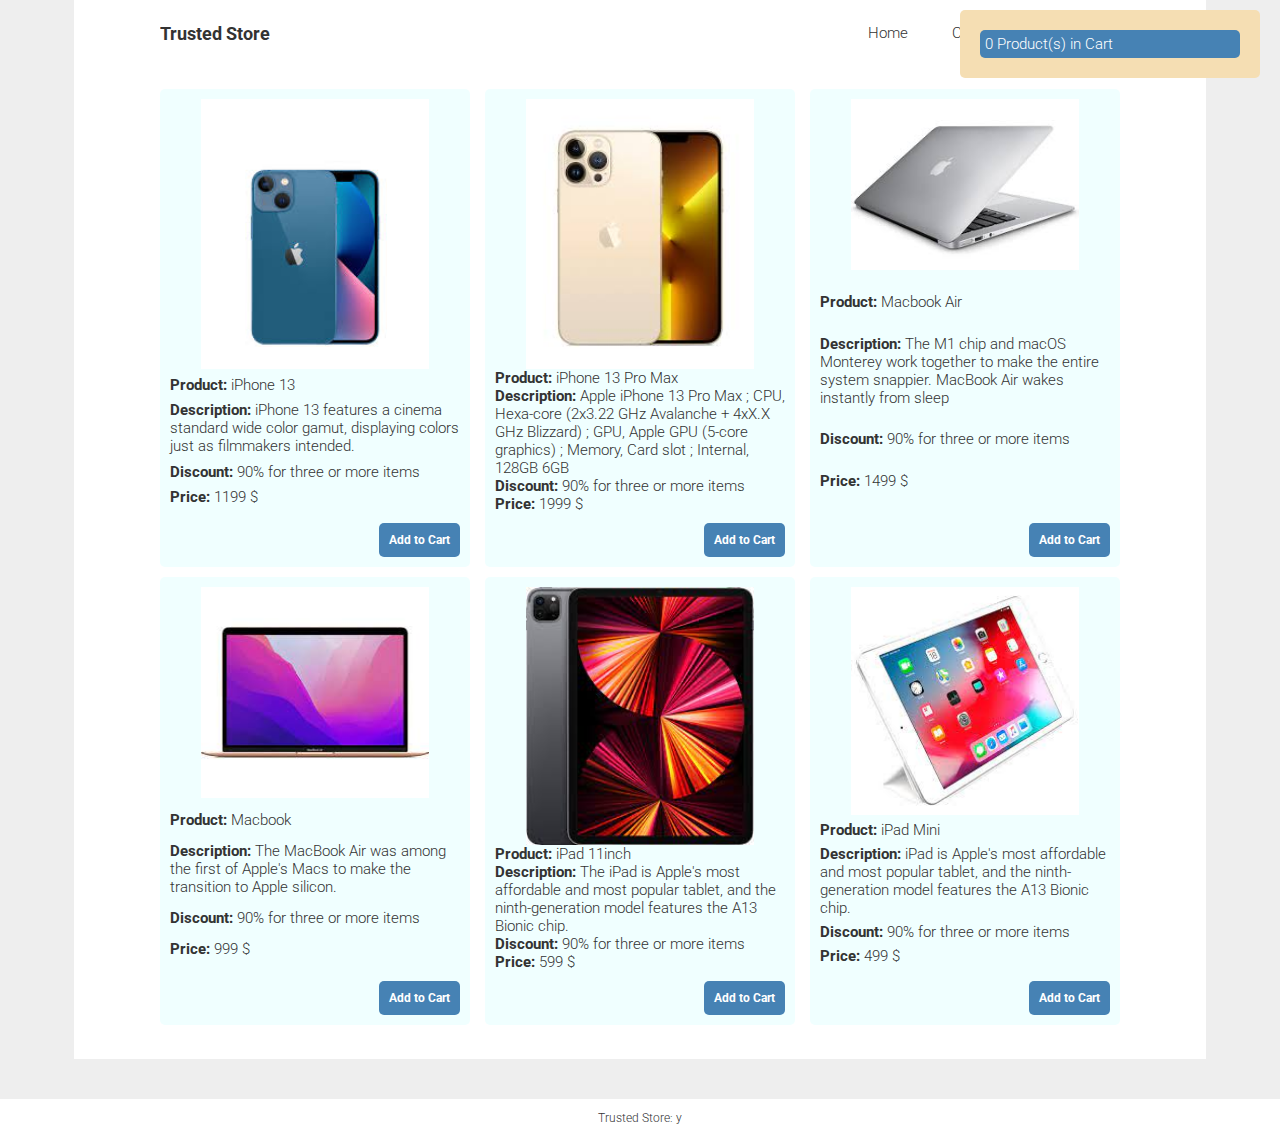
<file: index.html>
<!DOCTYPE html>
<html lang="en">
  <head>
    <meta charset="utf-8">
    <meta name="viewport" content="width=device-width, initial-scale=1">
    <meta name="author" content="CodeHim">
    <title>Home</title>
    <!-- Style CSS -->
    <link rel="stylesheet" href="css/style.css">
	<!-- Demo CSS (No need to include it into your project) -->
	<link rel="stylesheet" href="css/demo.css">
  
  </head>
  <body>   
 <main>
     <!-- Start DEMO HTML (Use the following code into your project)-->
   <div class="container">
    <header class="header">
      <h3 class="header-logo">Trusted Store</h3>
      
      <nav class="header-nav">
        <ul>
          <li><a href="index.html">Home</a></li>
          <li><a href="/contact.html">Contact</a></li>
          <li><a href="/contact.html">Contact</a></li>
        </ul>
      </nav>
    </header>
    
    <div class="products"> 
    </div><!-- products -->

    <div class="form-popup" id="myForm">
      <form method="post" class="form-container">
        <h1>Contact Details</h1>
        <label for="email"><b>Email</b></label>
        <input type="text" placeholder="Enter Email" id="email" name="email" required>
    
        <label for="psw"><b>Phone</b></label>
        <input type="text" placeholder="Enter Phone" id="phone" name="phone" required>
    
        <button type="submit" class="btn cart-next">Next</button>
        <button type="button" class="btn cancel" onclick="closeForm()">Back</button>
      </form>
    </div>
    
    <div class="shopping-cart">
      <div class="shopping-cart-head">
        <span class="product-quantity">0</span> Product(s) in Cart
      </div>
      <ul class="shopping-cart-list">
      </ul>
      <div class="cart-buttons">
        <a href="#0" class="button empty-cart-btn">Empty</a>
        <a href="#0" class="button cart-checkout">Checkout - <span class="total-price">$0</span></a>
      </div>
    </div>
  </div><!-- container -->   
     <!-- END EDMO HTML (Happy Coding!)-->
 </main>
 
      
 <footer class="credit">Trusted Store: <a title="Awesome web design code & scripts" href="https://www.codehim.com?source=demo-page" target="_blank">y</a></footer>
  
      <!-- Script Js -->
      <script src='https://cdnjs.cloudflare.com/ajax/libs/jquery/3.1.0/jquery.min.js'></script>
      <script src="./js/script.js"></script>
      <script>
        function openForm() {
          document.getElementById("myForm").style.display = "block";
        }
        
        function closeForm() {
          document.getElementById("myForm").style.display = "none";
          productsInCart = [];
        }
        </script>
      
  </body>
</html>
</file>
<file: css/style.css>
* {
  box-sizing: border-box;
}

body {
  margin: 0;
  padding: 0;
  font-family: 'Open Sans', sans-serif;
  font-size: 16px;
  background: cornsilk;
  color: #333;
}

a {
  text-decoration: none;
}

.button {
  padding: 10px;
  border-radius: 5px;
  display: inline-block;
  background: steelblue;
  color: white;
  font-size: 12px;
  font-weight: bold;
}

.container {
  max-width: 960px;
  width: 100%;
  margin: 0 auto;
}

.header {
  overflow: hidden;
  height: 65px;
}

.header a {
  color: inherit;
}

.header a:hover {
  font-weight: bold;
}

.header-logo {
  float: left;
}

.header-nav {
  float: right;
}

.header-nav ul li {
  display: inline-block;
  margin: 0 20px;
}

.products {
  display: flex;
  flex-wrap: wrap;
  justify-content: space-between;
}

.product {
  display: flex;
  flex-direction: column;
  justify-content: space-between;
  max-width: 310px;
  width: 100%;
  padding: 10px;
  margin-bottom: 10px;
  border-radius: 5px;
  background: azure;
}


.product span {
  font-weight: bold;
}

.product-image img {
  display: block;
  max-width: 228px;
  width: 100%;
  margin: 0 auto;
}

.row .product:last-child {
  margin-right: 0;
}

.product-add-to-cart {
  overflow: hidden;
  clear: both;
  margin-top: 10px;
}

.see-more {
  float: left;
  background: indianred;
}

.add-to-cart {
  float: right;
}

.shopping-cart {
  position: fixed;
  top: 0;
  right: 0;
  width: 300px;
  min-heigh: 300px;
  margin-right: 20px;
  margin-top: 10px;
  padding: 20px;
  background: wheat;
}

.shopping-cart-head {
  background: steelblue;
  color: white;
  padding: 5px;
}

.shopping-cart,
.shopping-cart-head {
  border-radius: 5px;
}

.empty-cart-btn,
.cart-checkout {
  display: none;

}

.empty-cart-btn {
  margin-bottom: 5px;
}

.cart-checkout {
  background: limegreen;
}
.cart-next {
  background: limegreen;
}

/* Button used to open the contact form - fixed at the bottom of the page */
.open-button {
  background-color: #555;
  color: white;
  padding: 16px 20px;
  border: none;
  cursor: pointer;
  opacity: 0.8;
  position: fixed;
  bottom: 23px;
  right: 28px;
  width: 280px;
}

/* The popup form - hidden by default */
.form-popup {
  display: none;
  position: fixed;
  bottom: 0;
  right: 15px;
  border: 3px solid #f1f1f1;
  z-index: 9;
}

/* Add styles to the form container */
.form-container {
  max-width: 300px;
  padding: 10px;
  background-color: white;
}

/* Full-width input fields */
.form-container input[type=text],
.form-container input[type=password] {
  width: 100%;
  padding: 15px;
  margin: 5px 0 22px 0;
  border: none;
  background: #f1f1f1;
}

/* When the inputs get focus, do something */
.form-container input[type=text]:focus,
.form-container input[type=password]:focus {
  background-color: #ddd;
  outline: none;
}

/* Set a style for the submit/login button */
.form-container .btn {
  background-color: #04AA6D;
  cursor: pointer;
  width: 100%;
  margin-bottom: 10px;
  padding: 10px;
  border-radius: 5px;
  display: inline-block;
  color: white;
  font-size: 12px;
  font-weight: bold;
}

/* Add a red background color to the cancel button */
.form-container .cancel {
  background-color: red;
}

/* Add some hover effects to buttons */
.form-container .btn:hover,
.open-button:hover {
  opacity: 1;
}
</file>
<file: css/demo.css>
@import url('https://fonts.googleapis.com/css?family=Roboto&display=swap');
@import url('https://stackpath.bootstrapcdn.com/font-awesome/4.7.0/css/font-awesome.min.css');
*{ margin: 0; padding: 0;}
body{
  font-family: 'Roboto', sans-serif;
  font-style: normal;
  font-weight: 300;
  font-smoothing: antialiased;
-webkit-font-smoothing: antialiased;
-moz-osx-font-smoothing: grayscale;
  font-size: 15px;
  background: #eee;
}
.intro{
   background: #fff;
   padding: 60px 30px;
   color: #333;
   margin-bottom: 15px;
   line-height: 1.5;
   text-align: center;
}
.intro h1 {
   font-size: 18pt;
   padding-bottom: 15px;

}
.intro p{
   font-size: 14px;
}

.action{
   text-align: center;
   display: block;
   margin-top: 20px;
}

a.btn {
  text-decoration: none;
  color: #666;
   border: 2px solid #666;
   padding: 10px 15px;
   display: inline-block;
   margin-left: 5px;
}
a.btn:hover{
   background: #666;
   color: #fff;
    transition: .3s;
-webkit-transition: .3s;
}
.btn:before{
  font-family: FontAwesome;
  font-weight: normal;
  margin-right: 10px;
}
.github:before{content: "\f09b"}
.down:before{content: "\f019"}
.back:before{content:"\f112"}
.credit{
    background: #fff;
    padding: 12px;
    font-size: 9pt;
    text-align: center;
    color: #333;
    margin-top: 40px;

}
.credit span:before{
   font-family: FontAwesome;
   color: #e41b17;
   content: "\f004";


}
.credit a{
   color: #333;
   text-decoration: none;
}
.credit a:hover{
   color: #1DBF73; 
}
.credit a:hover:after{
    font-family: FontAwesome;
    content: "\f08e";
    font-size: 9pt;
    position: absolute;
    margin: 3px;
}
main{
  background: #fff;
  padding: 20px;
  
}

article li{
   color: #444;
   font-size: 15px;
   margin-left: 33px;
   line-height: 1.5;
   padding: 5px;
}
article h1,
article h2,
article h3,
article h4,
article p{
   padding: 14px;
   color: #333;
}
article p{
   font-size: 15px;
    line-height: 1.5;
}
 
@media only screen and (min-width: 1160px){
    main{
      max-width: 1132px;
      margin-left: auto;
      margin-right: auto; 
      padding: 24px;
    }


}

.set-overlayer,
.set-glass,
.set-sticky {
	cursor: pointer;
	height: 45px;
	line-height: 45px;
	padding: 0 15px;
	color: #333;
	font-size: 16px;
}
.set-overlayer:after,
.set-glass:after,
.to-active:after,
.set-sticky:after {
	font-family: FontAwesome;
	font-size: 18pt;
	position: relative;
	float: right;
}
.set-overlayer:after,
.set-glass:after,
.set-sticky:after {
	content: "\f204";
	transition: .6s;
}

.to-active:after {
	content: "\f205";
	color: #008080;
	transition: .6s;
}
.set-overlayer,
.set-glass,
.set-sticky,
.source,
.theme-tray {
	margin: 10px;
	background: #f2f2f2;
	border-radius: 5px;
	border: 2px solid #f1f1f1;
	box-sizing: border-box;
}
/* Syntax Highlighter*/

pre.prettyprint {
	padding: 15px !important;
   margin: 10px;
	border: 0 !important;
  background: #f2f2f2;
  overflow: auto;
}

.source {
	white-space: pre;
	overflow: auto;
	max-height: 400px;
}
code{
    border:1px solid #ddd;
    padding: 2px;
    border-radius: 2px;
}
</file>
